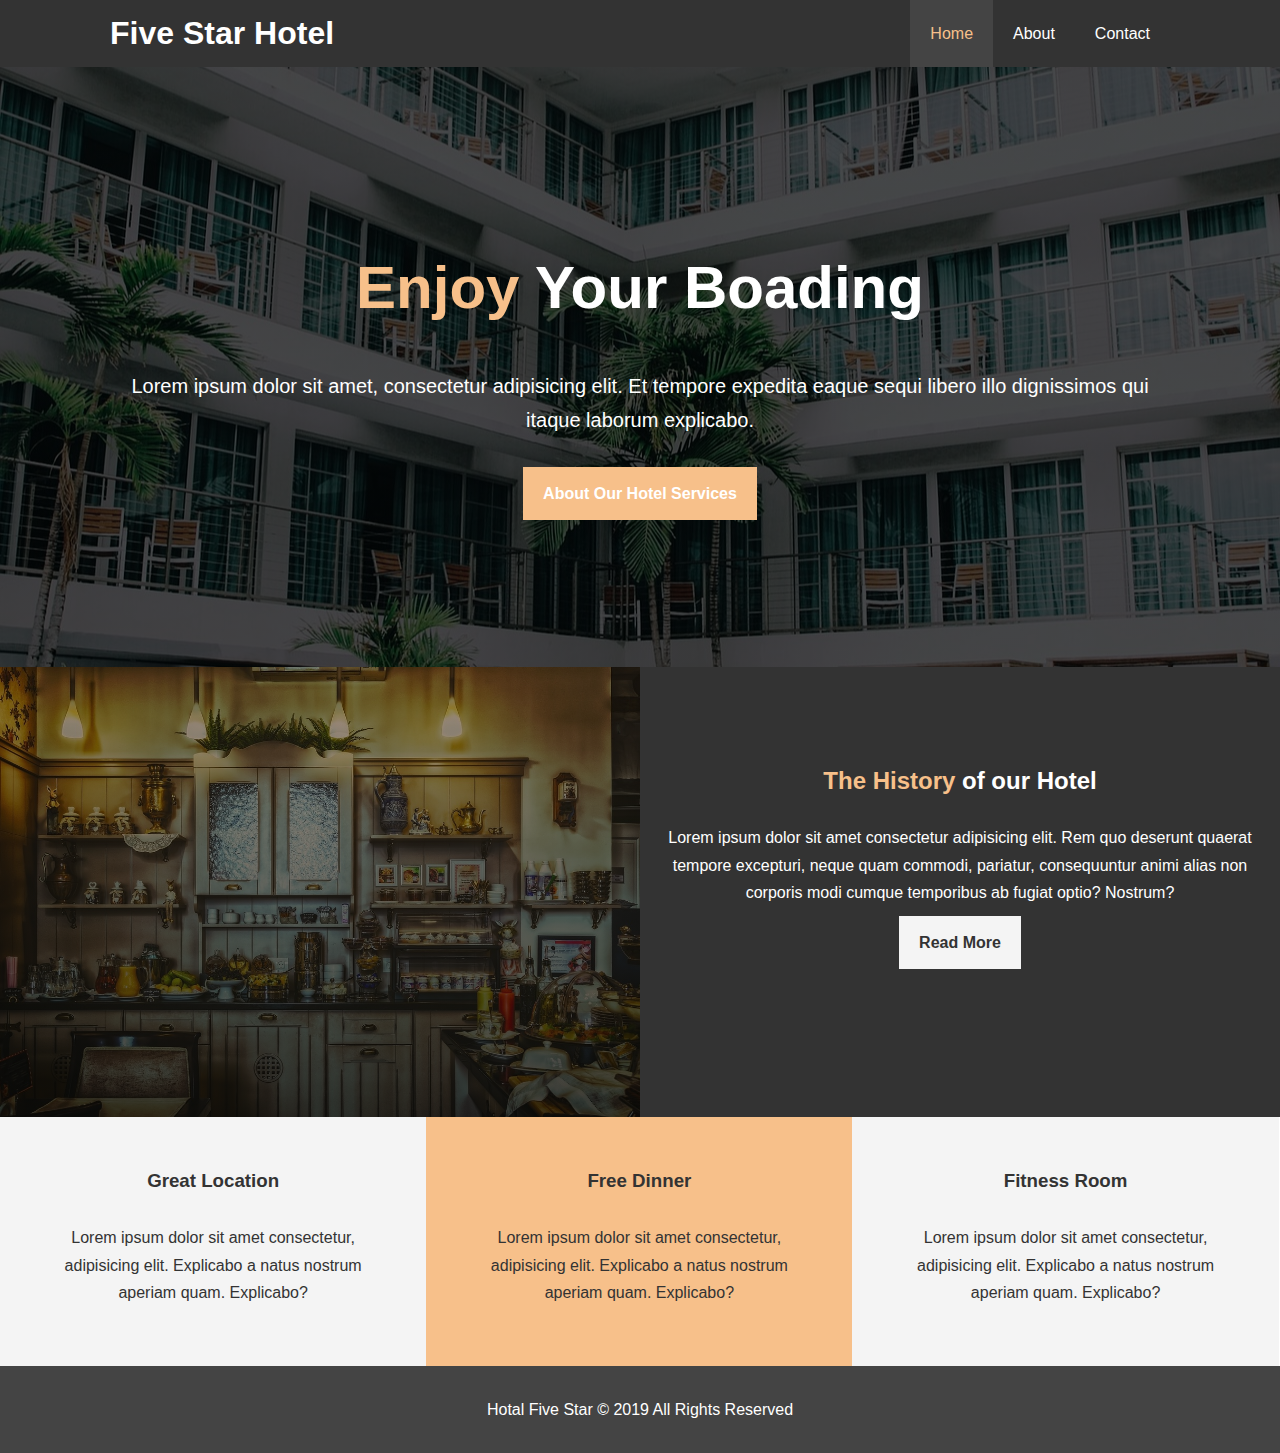
<file: index.html>
<!DOCTYPE html>
<html lang="en">

<head>
    <meta charset="UTF-8">
    <meta name="viewport" content="width=device-width, initial-scale=1.0">
    <meta http-equiv="X-UA-Compatible" content="ie=edge">
    <meta name="description" content="Welcome to my Hotel">
    <meta name="keywords" content="Banglore,hotels,top most">
    <link rel="stylesheet" href="css/main.css">
    <link rel="stylesheet" href="https://use.fontawesome.com/releases/v5.6.3/css/all.css" integrity="sha384-UHRtZLI+pbxtHCWp1t77Bi1L4ZtiqrqD80Kn4Z8NTSRyMA2Fd33n5dQ8lWUE00s/"
        crossorigin="anonymous">
    <link rel="stylesheet" href="css/mobile.css" media="screen and (max-width:768px)">
    <title>Hotel</title>
</head>

<body>
    <header>
        <nav id="navbar">
            <div class="container">
                <h1 class="logo">Five Star Hotel</h1>
                <ul>
                    <li><a href="index.html" class="current">Home</a></li>
                    <li><a href="about.html">About</a></li>
                    <li><a href="contact.html">Contact</a></li>
                </ul>
            </div>
        </nav>
        <div id="showcase">
            <div class="container">
                <div class="showcase-content">
                    <h1><span class="text-primary">Enjoy</span> Your Boading</h1>
                    <p class="lead">Lorem ipsum dolor sit amet, consectetur adipisicing elit. Et tempore expedita eaque
                        sequi libero
                        illo dignissimos qui itaque laborum explicabo.</p>
                    <a href="about.html" class="btn">About Our Hotel Services</a>
                </div>
            </div>
        </div>
    </header>
    <section id="home-info">
        <div class="info-image"></div>
        <div class="info-content bg-dark">
            <h2><span class="text-primary">The History</span> of our Hotel</h2>
            <p>Lorem ipsum dolor sit amet consectetur adipisicing elit. Rem quo deserunt quaerat tempore excepturi,
                neque quam commodi, pariatur, consequuntur animi alias non corporis modi cumque temporibus ab fugiat
                optio? Nostrum?</p>
            <a href="#" class="btn btn-light">Read More</a>
        </div>

    </section>
    <section id="feautures">
        <div class="box bg-light">
            <i class="fas fa-hotel fa-3x"></i>
            <h3>Great Location</h3>
            <p>Lorem ipsum dolor sit amet consectetur, adipisicing elit. Explicabo a natus nostrum aperiam quam.
                Explicabo?</p>
        </div>
        <div class="box bg-primary">
            <i class="fas fa-utensils fa-3x"></i>
            <h3>Free Dinner</h3>
            <p>Lorem ipsum dolor sit amet consectetur, adipisicing elit. Explicabo a natus nostrum aperiam quam.
                Explicabo?</p>
        </div>
        <div class="box bg-light">
            <i class="fas fa-dumbbell fa-3x"></i>
            <h3>Fitness Room</h3>
            <p>Lorem ipsum dolor sit amet consectetur, adipisicing elit. Explicabo a natus nostrum aperiam quam.
                Explicabo?</p>
        </div>
    </section>
    <div class="clr"></div>
    <footer id="main-footer">
        <p>Hotal Five Star &copy; 2019 All Rights Reserved</p>
    </footer>
</body>

</html>
</file>
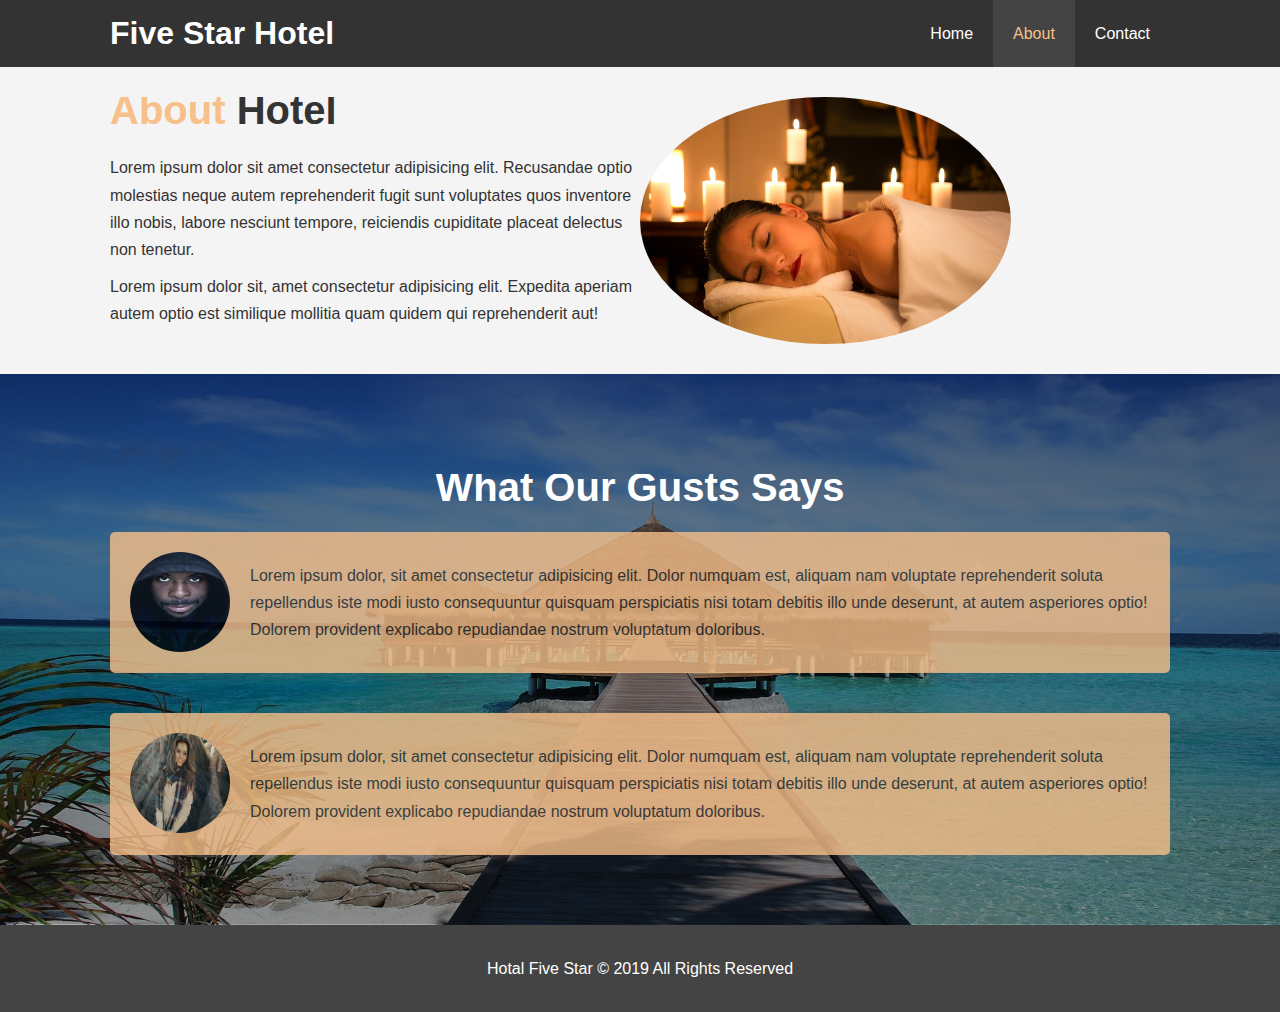
<file: about.html>
<!DOCTYPE html>
<html lang="en">

<head>
    <meta charset="UTF-8">
    <meta name="viewport" content="width=device-width, initial-scale=1.0">
    <meta http-equiv="X-UA-Compatible" content="ie=edge">
    <meta name="description" content="Welcome to my Hotel">
    <meta name="keywords" content="Banglore,hotels,top most">
    <link rel="stylesheet" href="css/main.css">
    <link rel="stylesheet" href="https://use.fontawesome.com/releases/v5.6.3/css/all.css" integrity="sha384-UHRtZLI+pbxtHCWp1t77Bi1L4ZtiqrqD80Kn4Z8NTSRyMA2Fd33n5dQ8lWUE00s/"
        crossorigin="anonymous">
    <link rel="stylesheet" href="css/mobile.css" media="screen and (max-width:768px)">
    <title>Hotel</title>
</head>

<body>
    <header>
        <nav id="navbar">
            <div class="container">
                <h1 class="logo">Five Star Hotel</h1>
                <ul>
                    <li><a href="index.html">Home</a></li>
                    <li><a href="about.html" class="current">About</a></li>
                    <li><a href="contact.html">Contact</a></li>
                </ul>
            </div>
        </nav>
    </header>

    <section id="about-info" class="bg-light py-3">
        <div class="container">
            <div class="info-left">
                <h1 class="l-heading"><span class="text-primary">About</span> Hotel</h1>
                <p>Lorem ipsum dolor sit amet consectetur adipisicing elit. Recusandae optio molestias neque autem
                    reprehenderit fugit sunt voluptates quos inventore illo nobis, labore nesciunt tempore, reiciendis
                    cupiditate placeat delectus non tenetur.</p>
                <p>Lorem ipsum dolor sit, amet consectetur adipisicing elit. Expedita aperiam autem optio est similique
                    mollitia quam quidem qui reprehenderit aut!</p>
            </div>
            <div class="info-right">
                <img src="./images/relaxation.jpg" alt="relax">
            </div>
        </div>
    </section>
    <div class="clr"></div>
    <div id="testimonials" class="py-3">
        <div class="container">
            <h2 class="l-heading">What Our Gusts Says</h2>
            <div class="testimonial bg-primary">
                <img src="./images/mn2.jpg" alt="man2">
                <p>Lorem ipsum dolor, sit amet consectetur adipisicing elit. Dolor numquam est, aliquam nam voluptate
                    reprehenderit soluta repellendus iste modi iusto consequuntur quisquam perspiciatis nisi totam
                    debitis illo unde deserunt, at autem asperiores optio! Dolorem provident explicabo repudiandae
                    nostrum voluptatum doloribus.</p>
            </div>
            <div class="testimonial bg-primary">
                <img src="./images/gl1.jpg" alt="gal2">
                <p>Lorem ipsum dolor, sit amet consectetur adipisicing elit. Dolor numquam est, aliquam nam voluptate
                    reprehenderit soluta repellendus iste modi iusto consequuntur quisquam perspiciatis nisi totam
                    debitis illo unde deserunt, at autem asperiores optio! Dolorem provident explicabo repudiandae
                    nostrum voluptatum doloribus.</p>
            </div>
        </div>
    </div>


    <footer id="main-footer">
        <p>Hotal Five Star &copy; 2019 All Rights Reserved</p>
    </footer>
</body>

</html>
</file>
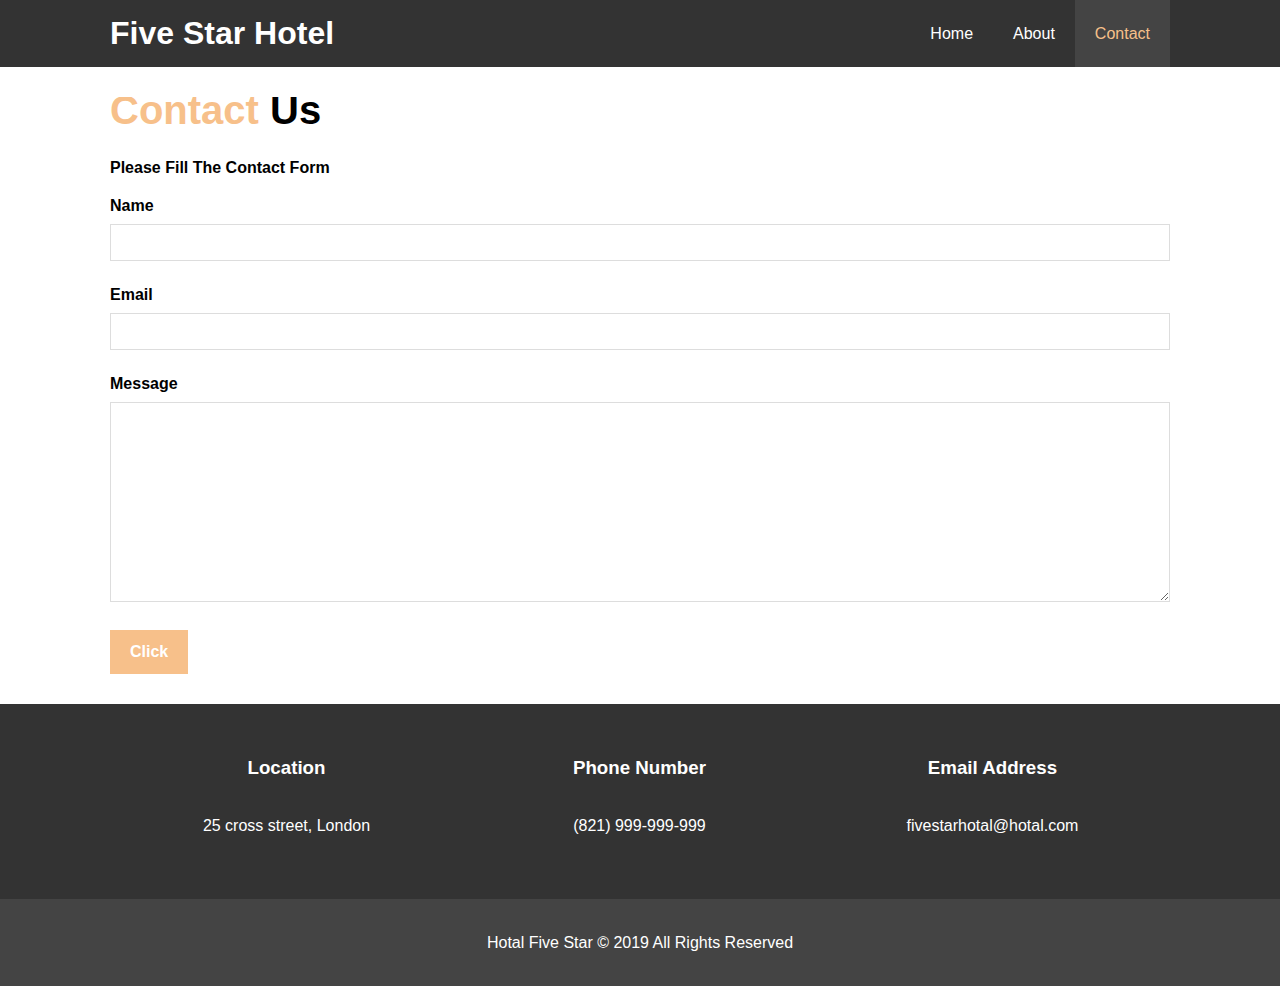
<file: contact.html>
<!DOCTYPE html>
<html lang="en">

<head>
    <meta charset="UTF-8">
    <meta name="viewport" content="width=device-width, initial-scale=1.0">
    <meta http-equiv="X-UA-Compatible" content="ie=edge">
    <meta name="description" content="Welcome to my Hotel">
    <meta name="keywords" content="Banglore,hotels,top most">
    <link rel="stylesheet" href="css/main.css">
    <link rel="stylesheet" href="https://use.fontawesome.com/releases/v5.6.3/css/all.css" integrity="sha384-UHRtZLI+pbxtHCWp1t77Bi1L4ZtiqrqD80Kn4Z8NTSRyMA2Fd33n5dQ8lWUE00s/"
        crossorigin="anonymous">
    <link rel="stylesheet" href="css/mobile.css" media="screen and (max-width:768px)">
    <title>Hotel</title>
</head>

<body>
    <header>
        <nav id="navbar">
            <div class="container">
                <h1 class="logo">Five Star Hotel</h1>
                <ul>
                    <li><a href="index.html">Home</a></li>
                    <li><a href="about.html">About</a></li>
                    <li><a href="contact.html" class="current">Contact</a></li>
                </ul>
            </div>
        </nav>
    </header>
    <section id="contact-form" class="py-3">
        <div class="container">
            <h1 class="l-heading"><span class="text-primary">Contact</span> Us</h1>
            <p>Please Fill The Contact Form</p>
            <form action="#">
                <div class="form-group">
                    <label for="name">Name</label>
                    <input type="text" name="name" id="name">
                </div>
                <div class="form-group">
                    <label for="email">Email</label>
                    <input type="email" name="email" id="email">
                </div>
                <div class="form-group">
                    <label for="message">Message</label>
                    <textarea name="message" id="message"></textarea>
                </div>
                <button type="submit" class="btn">Click</button>
            </form>
        </div>
    </section>

    <section id="contact-info" class="bg-dark">
        <div class="container">
            <div class="box ">
                <i class="fas fa-hotel fa-3x"></i>
                <h3>Location</h3>
                <p>25 cross street, London</p>
            </div>
            <div class="box ">
                <i class="fas fa-phone fa-3x"></i>
                <h3>Phone Number</h3>
                <p>(821) 999-999-999</p>
            </div>
            <div class="box ">
                <i class="fas fa-envelope fa-3x"></i>
                <h3>Email Address</h3>
                <p>fivestarhotal@hotal.com</p>
            </div>
        </div>
    </section>

    <footer id="main-footer">
        <p>Hotal Five Star &copy; 2019 All Rights Reserved</p>
    </footer>
</body>

</html>
</file>
<file: css/mobile.css>
#navbar h1{
    float: none;
    text-align: center;
}
#navbar ul, #navbar ul li{
  float: none;
}
#navbar ul li a{
    padding: 5px;
    border-bottom: #444 dotted 1px;
}

#showcase .showcase-content{
 

}
#showcase .showcase-content h1{
    margin-top:-90px;
    line-height: 1.3em;
}

/*Home Info*/
#home-info .info-image{
    display: none;
}

#home-info .info-content{
    float: none;
    width:100%;
    }

    /*Boxes*/
.box{
    float: none;
    width: 100%;
}

/*About*/
#about-info .info-right,
#about-info .info-left{
    float: none;
    width: 100%;

}
#about-info .l-heading{
    text-align: center;

}
#about-info .info-right img{
    margin: 0 auto;
    width:50%;
    text-align: center;
    border-radius: 50%;
}

#testimonials .l-heading{
    text-align: center;
    
    font-size: 2rem;
    
}

#contact-info .box{
    border-bottom: white dotted 1px;
}
</file>
<file: css/main.css>
/*Css Reset*/
*{
  margin: 0;
  padding:0;
  box-sizing: border-box;
}
/*main Styles*/
html,body{
    font-family: 'Segoe UI', Tahoma, Geneva, Verdana, sans-serif;
    line-height: 1.7em;
}
a{
    color:#333;
    text-decoration: none;
}
h1 ,h2 ,h3{
  padding-bottom: 20px;
}
p{
    margin: 10px 0;
}
.text-primary{
  color:#f7c08a;
}
.lead{
    font-size: 20px;;
}

.bg-dark{
    background:#333;
    color:#fff;
}
.bg-light{
    background: #f4f4f4;
    color:#333;
}
.bg-primary{
    background:#f7c08a;
    color: #333;
}
.clr{
    clear: both;
}

.l-heading{
    font-size: 40px;
}

.py-1{
    padding:10px 0;
}
.py-2{
    padding:20px 0;
}
.py-3{
    padding:30px 0;
}

.btn{
    display: inline-block;
    font-size: 16px;
    color: #fff;
    background: #f7c08a;
    padding: 13px 20px;
    border: none;
    cursor: pointer;
    font-weight: bold;
}
.btn:hover{
    background-color: #333;
    transition: all .5s;
}
.btn-light{
    background-color: #f4f4f4;
    color:#333;
}
.btn-light:hover{
    color:#fff;
}

/*Navbar*/
#navbar{
    background: #333;
    color: #ffffff;
    overflow: auto;
}
#navbar a{
    color: #fff;
}
#navbar h1{
    float: left;
    padding-top: 20px;
}
#navbar ul{
    list-style: none;
    float: right;
}
#navbar ul li{
    float: left;
}
#navbar ul li a{
    display: block;
    padding: 20px;
    text-align: center;
}
#navbar ul li a:hover,
#navbar ul li a.current{

    background:#444;
    color:#f7c08a;
}
.container{
    margin: auto;
    max-width: 1100px;
    overflow: hidden;
    padding:0 20px;
} 

#showcase{
    background: linear-gradient(rgba(0, 4, 5, 0.726),rgba(0, 4, 5, 0.726)), url("../images/hotel-main.jpg");
    background-position: center center;
    background-repeat: no-repeat;
    background-size: cover;
    height: 600px;
}
#showcase .showcase-content{
    text-align: center;
    color:#fff;
    padding-top: 170px;
}
#showcase .showcase-content h1{
     font-size: 60px;
     line-height: 1.7em;
}
#showcase .showcase-content p{
    padding-bottom: 20px;
    line-height: 1.7em;
}

/*Home info*/
#home-info{
    height: 450px;
}
#home-info .info-image{
    float: left;
    width: 50%;
    background:linear-gradient(rgba(0, 4, 5, 0.37),rgba(0, 4, 5, 0.726)),url('../images/chick.jpg');
    background-repeat: no-repeat;
    background-position: center center;
    background-size: cover;
    min-height: 100%;
}
#home-info .info-content{
float: right;
width:50%;
height: 100%;
text-align: center;
padding:100px 20px;
overflow: hidden;
}

/*Feauture Section*/
.box{
float:left;
width:33.3%;
padding:50px;
text-align: center;
}
.box i{
    margin-bottom: 10px;
}

/*About Info*/

#about-info .info-right{
    float: right;
    width: 50%;
    min-height: 100%;
}
#about-info .info-right img{
    display: block;
    width:70%;
    border-radius: 50%;
}

#about-info .info-left{
    float: left;
    width: 50%;
}


/*Testmonials*/




#testimonials{
    height:100%;
    background:linear-gradient(rgba(0, 4, 5, 0.438),rgba(0, 4, 5, 0.459)),url('../images/pool.jpg');
    background-position: center center;
    background-repeat: no-repeat;
    background-size: cover;
    padding-top:100px;
}
#testimonials .testimonial{
    padding:20px;
    margin-bottom: 40px;
    border-radius: 5px;
    opacity: 0.8;
}
#testimonials .testimonial img{
    width:100px;
    height:100px;
    float: left;
    margin-right: 20px;
    border-radius: 50%;
    
}
#testimonials h2{
    color:#fff;
    text-align: center;
    padding-bottom: 30px;
}

/*contact Form*/
#contact-form .form-group{
    margin-bottom: 20px;
}
#contact-form p{
    font-weight: 600;
}
#contact-form label{
    display: block;
    margin-bottom: 5px;
    font-weight: 600;
}

#contact-form input,
#contact-form textarea {
    width: 100%;
    padding: 10px;
    border:1px solid #ddd;
}
#contact-form input:focus,
#contact-form textarea:focus{
outline: none;
border-color: #f7c08a;
}
#contact-form textarea{
    height: 200px;
}

/*Footer*/
#main-footer{
    text-align: center;
    background-color: #444;
    color:#fff;
    padding:20px;
}
</file>
